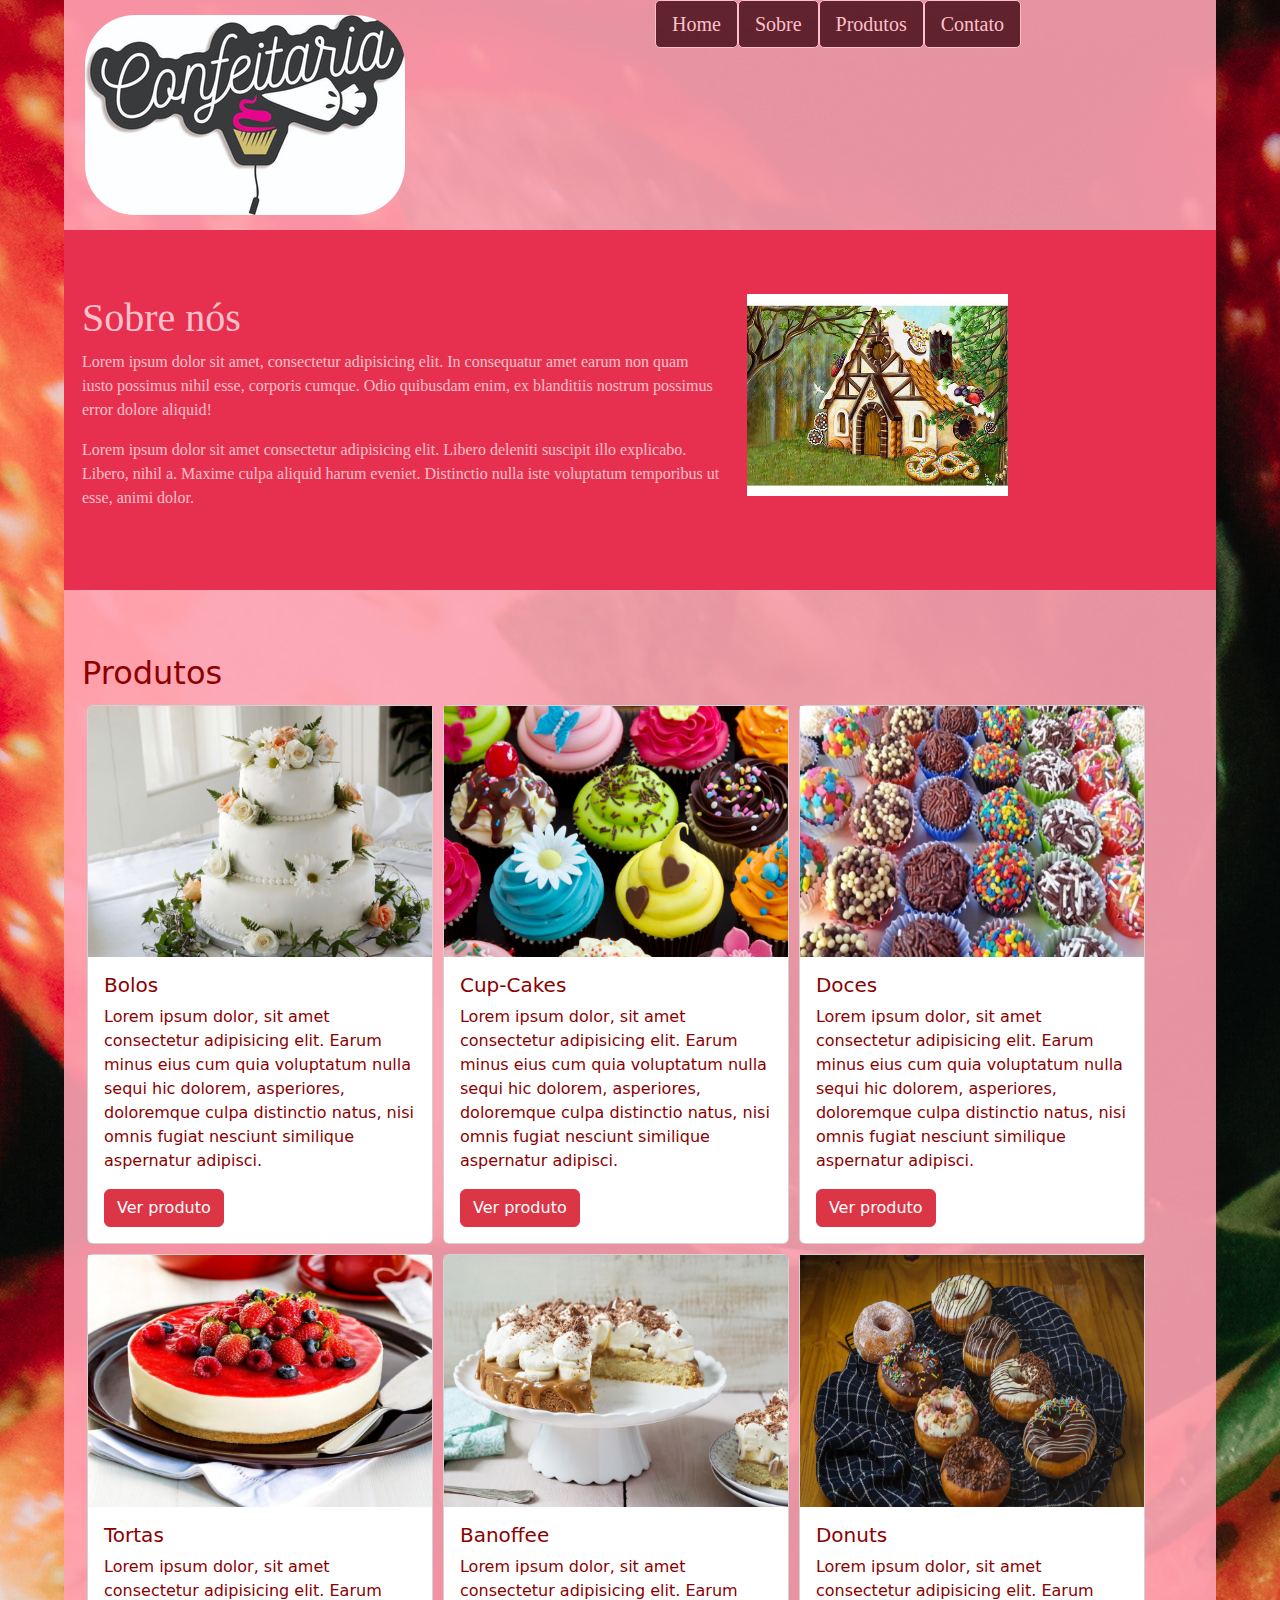
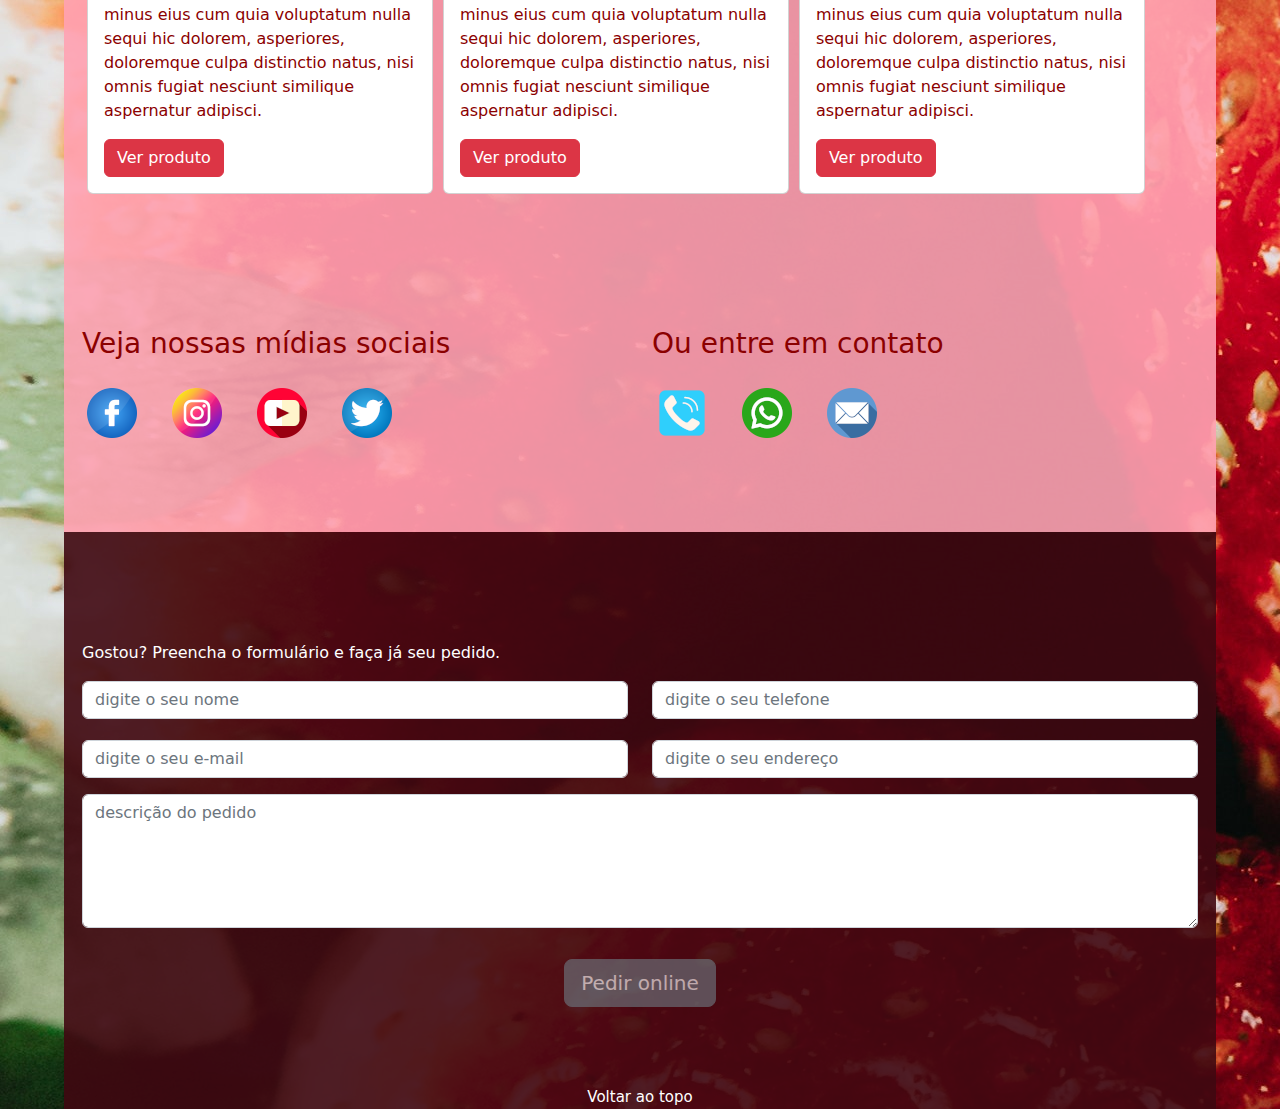
<file: projeto-1/index.html>
<!DOCTYPE html>
<html lang="pt-br">
<head>
    <meta charset="UTF-8">
    <meta http-equiv="X-UA-Compatible" content="IE=edge">
    <meta name="viewport" content="width=device-width, initial-scale=1.0">
    <link rel="stylesheet" href="./bootstrap/css/bootstrap.min.css">
    <link rel="stylesheet" href="./css/styleCustom.css">
    <title>Doces e Bolos</title>
</head>
<body>
    <div class="main">
        <header id="top">
            <div class="container">
                <div class="row">
                    <div class="col" id="log">
                        <img src="./img/doces.jpg" alt="logo">
                    </div>
                    <div class="col">
                        <ul class="nav">
                            <li class="nav-item"><a class="nav-link active">Home</a></li>
                            <li class="nav-item"><a class="nav-link" href="#sobre">Sobre</a></li>
                            <li class="nav-item"><a class="nav-link" href="#produtos">Produtos</a></li>
                            <li class="nav-item"><a class="nav-link" href="#contato">Contato</a></li>
                        </ul>
                    </div>
                </div>
            </div>
        </header>
        <section id="sobre">
            <div class="container">
                <div class="row">
                    <div class="col-md-7 col-sm-12" id="sobreNos">
                        <h1>Sobre nós</h1>
                        <p>Lorem ipsum dolor sit amet, consectetur adipisicing elit. In consequatur amet earum non quam iusto possimus nihil esse, corporis cumque. Odio quibusdam enim, ex blanditiis nostrum possimus error dolore aliquid!</p><p>Lorem ipsum dolor sit amet consectetur adipisicing elit. Libero deleniti suscipit illo explicabo. Libero, nihil a. Maxime culpa aliquid harum eveniet. Distinctio nulla iste voluptatum temporibus ut esse, animi dolor.</p>
                    </div>
                    <div class="col-md-3 col-sm-12">
                        <img src="./img/casadoce.jpg" alt="casa" class="img-fluid">
                    </div>
                </div>
            </div>
        </section>
        <section id="produtos">
            <div class="container">
                <div class="row">
                    <div class="col">
                        <h2>Produtos</h2>
                        <div class="card">
                            <img src="./img/bolo.jpg" alt="bolo" class="fluid">
                            <div class="card-body">
                                <h5 class="card-title">Bolos</h5>
                                <p class="card-text">Lorem ipsum dolor, sit amet consectetur adipisicing elit. Earum minus eius cum quia voluptatum nulla sequi hic dolorem, asperiores, doloremque culpa distinctio natus, nisi omnis fugiat nesciunt similique aspernatur adipisci.</p>
                                <a class="btn btn-danger" data-bs-toggle="modal" data-bs-target="#modal-1">Ver produto</a>
                            </div>
                        </div>
                        <div class="card">
                            <img src="./img/cupcake.jpg" alt="cupcake" class="fluid">
                            <div class="card-body">
                                <h5 class="card-title">Cup-Cakes</h5>
                                <p class="card-text">Lorem ipsum dolor, sit amet consectetur adipisicing elit. Earum minus eius cum quia voluptatum nulla sequi hic dolorem, asperiores, doloremque culpa distinctio natus, nisi omnis fugiat nesciunt similique aspernatur adipisci.</p>
                                <a class="btn btn-danger" data-bs-toggle="modal" data-bs-target="#modal-2">Ver produto</a>
                            </div>
                        </div>
                        <div class="card">
                            <img src="./img/docinhos.jpg" alt="doce" class="fluid">
                            <div class="card-body">
                                <h5 class="card-title">Doces</h5>
                                <p class="card-text">Lorem ipsum dolor, sit amet consectetur adipisicing elit. Earum minus eius cum quia voluptatum nulla sequi hic dolorem, asperiores, doloremque culpa distinctio natus, nisi omnis fugiat nesciunt similique aspernatur adipisci.</p>
                                <a class="btn btn-danger" data-bs-toggle="modal" data-bs-target="#modal-3">Ver produto</a>
                            </div>
                        </div>
                        <div class="card">
                            <img src="./img/torta.jpg" alt="torta" class="fluid">
                            <div class="card-body">
                                <h5 class="card-title">Tortas</h5>
                                <p class="card-text">Lorem ipsum dolor, sit amet consectetur adipisicing elit. Earum minus eius cum quia voluptatum nulla sequi hic dolorem, asperiores, doloremque culpa distinctio natus, nisi omnis fugiat nesciunt similique aspernatur adipisci.</p>
                                <a class="btn btn-danger" data-bs-toggle="modal" data-bs-target="#modal-4">Ver produto</a>
                            </div>
                        </div>
                        <div class="card">
                            <img src="./img/banoff (1).jpg" alt="banoffee" class="fluid">
                            <div class="card-body">
                                <h5 class="card-title">Banoffee</h5>
                                <p class="card-text">Lorem ipsum dolor, sit amet consectetur adipisicing elit. Earum minus eius cum quia voluptatum nulla sequi hic dolorem, asperiores, doloremque culpa distinctio natus, nisi omnis fugiat nesciunt similique aspernatur adipisci.</p>
                                <a class="btn btn-danger" data-bs-toggle="modal" data-bs-target="#modal-5">Ver produto</a>
                            </div>
                        </div>
                        <div class="card">
                            <img src="./img/donuts.jpg" alt="donuts" class="fluid">
                            <div class="card-body">
                                <h5 class="card-title">Donuts</h5>
                                <p class="card-text">Lorem ipsum dolor, sit amet consectetur adipisicing elit. Earum minus eius cum quia voluptatum nulla sequi hic dolorem, asperiores, doloremque culpa distinctio natus, nisi omnis fugiat nesciunt similique aspernatur adipisci.</p>
                                <a class="btn btn-danger" data-bs-toggle="modal" data-bs-target="#modal-6">Ver produto</a>
                            </div>
                        </div>
                    </div>
                </div>
            </div>
        </section>
        <section id="contato">
            <div class="container">
                <div class="row">
                    <div class="navegacao col-sm-6 sm-12">
                        <h3>Veja nossas mídias sociais</h3>
                        <nav><a href=""><img src="./img/facebook.png" alt="facebook"></a></nav>
                        <nav><a href=""><img src="./img/instagram.png" alt="instagram"></a></nav>
                        <nav><a href=""><img src="./img/youtube.png" alt="youtube"></a></nav>
                        <nav><a href=""><img src="./img/twitter.png" alt="twitter"></a></nav>
                    </div>   
                    <div class="navegacao col-sm-6 sm-12">
                        <h3>Ou entre em contato</h3>
                        <nav><a href=""><img src="./img/telefone.png" alt="telefone"></a></nav>
                        <nav><a href=""><img src="./img/whatsapp.png" alt="whatsapp"></a></nav>
                        <nav><a href=""><img src="./img/email.png" alt="email"></a></nav> 
                    </div>
                </div>
            </div>
            <div class="modal fade" id="modal-1">
                <div class="modal-dialog">
                    <div class="modal-content">
                        <div class="modal-header">
                            <h5 class="modal-title">Bolo</h5>
                            <button class="btn-close" data-bs-dismiss="modal" aria-label="Close"></button>
                        </div>
                        <div class="modal-body">
                            <h6>Preço 1kg</h6>
                            <table class="table-hover">
                                
                                <tr>
                                    <td>Bolo de morango</td>
                                    <td>R$ 39,00</td>
                                </tr>
                                <tr>
                                    <td>Bolo de chocolate</td>
                                    <td>R$ 44,00</td>
                                </tr>
                                <tr>
                                    <td>Bolo de baunilha</td>
                                    <td>R$ 35,00</td>
                                </tr>
                            </table>
                        </div>
                        <div class="modal-footer">
                            <button type="button" class="btn btn-secondary" data-bs-dismiss="modal" aria-label="Close">Close</button>
                        </div>
                    </div>   
                </div>
            </div>
            <div class="modal fade" id="modal-2">
                <div class="modal-dialog">
                    <div class="modal-content">
                        <div class="modal-header">
                            <h5 class="modal-title">Cup Cake</h5>
                            <button class="btn-close" data-bs-dismiss="modal" aria-label="Close"></button>
                        </div>
                        <div class="modal-body">
                            <h6>Confira os tamanhos e os preços</h6>
                            <table class="table-hover">
                                <tr>
                                    <th>Tamanho</th>
                                    <th>Valor</th>
                                </tr>
                                <tr>
                                    <td>Copo pequeno</td>
                                    <td>R$ 3,00</td>
                                </tr>
                                <tr>
                                    <td>Copo médio</td>
                                    <td>R$ 5,00</td>
                                </tr>
                                <tr>
                                    <td>Copo grande</td>
                                    <td>R$ 8,00</td>
                                </tr>
                            </table>
                        </div>
                        <div class="modal-footer">
                            <button type="button" class="btn btn-secondary" data-bs-dismiss="modal" aria-label="Close">Close</button>
                        </div>
                    </div>   
                </div>
            </div>
            <div class="modal fade" id="modal-3">
                <div class="modal-dialog">
                    <div class="modal-content">
                        <div class="modal-header">
                            <h5 class="modal-title">Doces</h5>
                            <button class="btn-close" data-bs-dismiss="modal" aria-label="Close"></button>
                        </div>
                        <div class="modal-body">
                            <h6>Confira os preços</h6>
                            <table class="table-hover">
                                <tr>
                                    <td>50 doces</td>
                                    <td>R$ 75,00</td>
                                </tr>
                                <tr>
                                    <td>100 doces</td>
                                    <td>R$ 120,00</td>
                                </tr>
                                <tr>
                                    <td>150 doces</td>
                                    <td>R$ 180,00</td>
                                </tr>
                            </table>
                        </div>
                        <div class="modal-footer">
                            <button type="button" class="btn btn-secondary" data-bs-dismiss="modal" aria-label="Close">Close</button>
                        </div>
                    </div>   
                </div>
            </div> 
            <div class="modal fade" id="modal-4">
                <div class="modal-dialog">
                    <div class="modal-content">
                        <div class="modal-header">
                            <h5 class="modal-title">Tortas</h5>
                            <button class="btn-close" data-bs-dismiss="modal" aria-label="Close"></button>
                        </div>
                        <div class="modal-body">
                            <h6>Unidade</h6>
                            <table class="table-hover">
                                <tr>
                                    <td>Torta de morango</td>                                
                                    <td>R$ 35,00</td>
                                </tr>
                                <tr>
                                    <td>Torta de maracujá</td>
                                    <td>R$ 30,00</td>
                                </tr>
                                <tr>
                                    <td>Torta de limão</td>
                                    <td>R$ 25,00</td>
                                </tr>
                            </table>
                        </div>
                        <div class="modal-footer">
                            <button type="button" class="btn btn-secondary" data-bs-dismiss="modal" aria-label="Close">Close</button>
                        </div>
                    </div>   
                </div>
            </div>
            <div class="modal fade" id="modal-5">
                <div class="modal-dialog">
                    <div class="modal-content">
                        <div class="modal-header">
                            <h5 class="modal-title">Banoffee</h5>
                            <button class="btn-close" data-bs-dismiss="modal" aria-label="Close"></button>
                        </div>
                        <div class="modal-body">
                            <h6>Preço por kg</h6>
                            <table class="table-hover"> 
                                <tr>
                                    <td>1 kg</td>
                                    <td>R$ 40,00</td>
                                </tr>
                                <tr>
                                    <td>3 kg</td>
                                    <td>R$ 110,00</td>
                                </tr>
                                <tr>
                                    <td>5 kg</td>
                                    <td>R$ 180,00</td>
                                </tr>
                            </table>
                        </div>
                        <div class="modal-footer">
                            <button type="button" class="btn btn-secondary" data-bs-dismiss="modal" aria-label="Close">Close</button>
                        </div>
                    </div>   
                </div>
            </div>
            <div class="modal fade" id="modal-6">
                <div class="modal-dialog">
                    <div class="modal-content">
                        <div class="modal-header">
                            <h5 class="modal-title">Donuts</h5>
                            <button class="btn-close" data-bs-dismiss="modal" aria-label="Close"></button>
                        </div>
                        <div class="modal-body">
                            <h6>Unidade</h6>
                            <table class="table-hover">
                                <tr>
                                    <td>Morango</td>
                                    <td>R$ 5,00</td>
                                </tr>
                                <tr>
                                    <td>Chocolate</td>
                                    <td>R$ 5,00</td>
                                </tr>
                                <tr>
                                    <td>Creme</td>
                                    <td>R$ 3,00</td>
                                </tr>
                            </table>
                        </div>
                        <div class="modal-footer">
                            <button type="button" class="btn btn-secondary" data-bs-dismiss="modal" aria-label="Close">Close</button>
                        </div>
                    </div>   
                </div>
            </div>
        </section>  
    </div>
    <div class="rodape">
        <section>
            <div class="container">
                <div class="mensagem">
                    <div class="telaMensagem">
                    </div>
                </div>
                <p>Gostou? Preencha o formulário e faça já seu pedido.</p>
                <form class="form">
                    <div class="row">
                        <div class="col">
                            <div class="input-group">
                                <input class="form-control" type="text" name="nome" placeholder="digite o seu nome" id="obrigatorio-1" onchange="disableButton()">
                            </div>
                        </div>
                        <div class="col">
                            <div class="input-group">
                                <input class="form-control" type="text" name="telefone" placeholder="digite o seu telefone" id="obrigatorio-2" onkeypress="return event.charCode >= 48 && event.charCode <= 57" onchange="disableButton()">
                            </div>
                        </div>
                    </div>
                    <div class="mensagem-email"></div>
                    <div class="row">
                        <div class="col">
                            <div class="input-group">
                                <input class="form-control" type="text" name="email" placeholder="digite o seu e-mail" id="obrigatorio-3" onchange="disableButton()">
                            </div>
                           
                        </div>
                        <div class="col">
                            <div class="input-group">
                                <input class="form-control" type="text" name="endereço" placeholder="digite o seu endereço" id="obrigatorio-4" onchange="disableButton()">
                            </div>
                        </div>
                    </div>
                    <div class="row">
                        <div class="col">
                            <div class="input-group">
                                <textarea class="form-control" rows="5" placeholder="descrição do pedido"></textarea>
                            </div>
                        </div>
                    </div>
                    <div class="botao">
                        <button class="btn btn-lg btn-secondary" id="btn" disabled>Pedir online</button>
                    </div>
                </form>
                
            </div>
        </section>
        <div class="top">
            <a href="#top">Voltar ao topo</a>
        </div>
    </div>
    <script src="./js/script.js"></script>
    <script src="./bootstrap/js/bootstrap.bundle.min.js"></script>
</body>
</html>
</file>
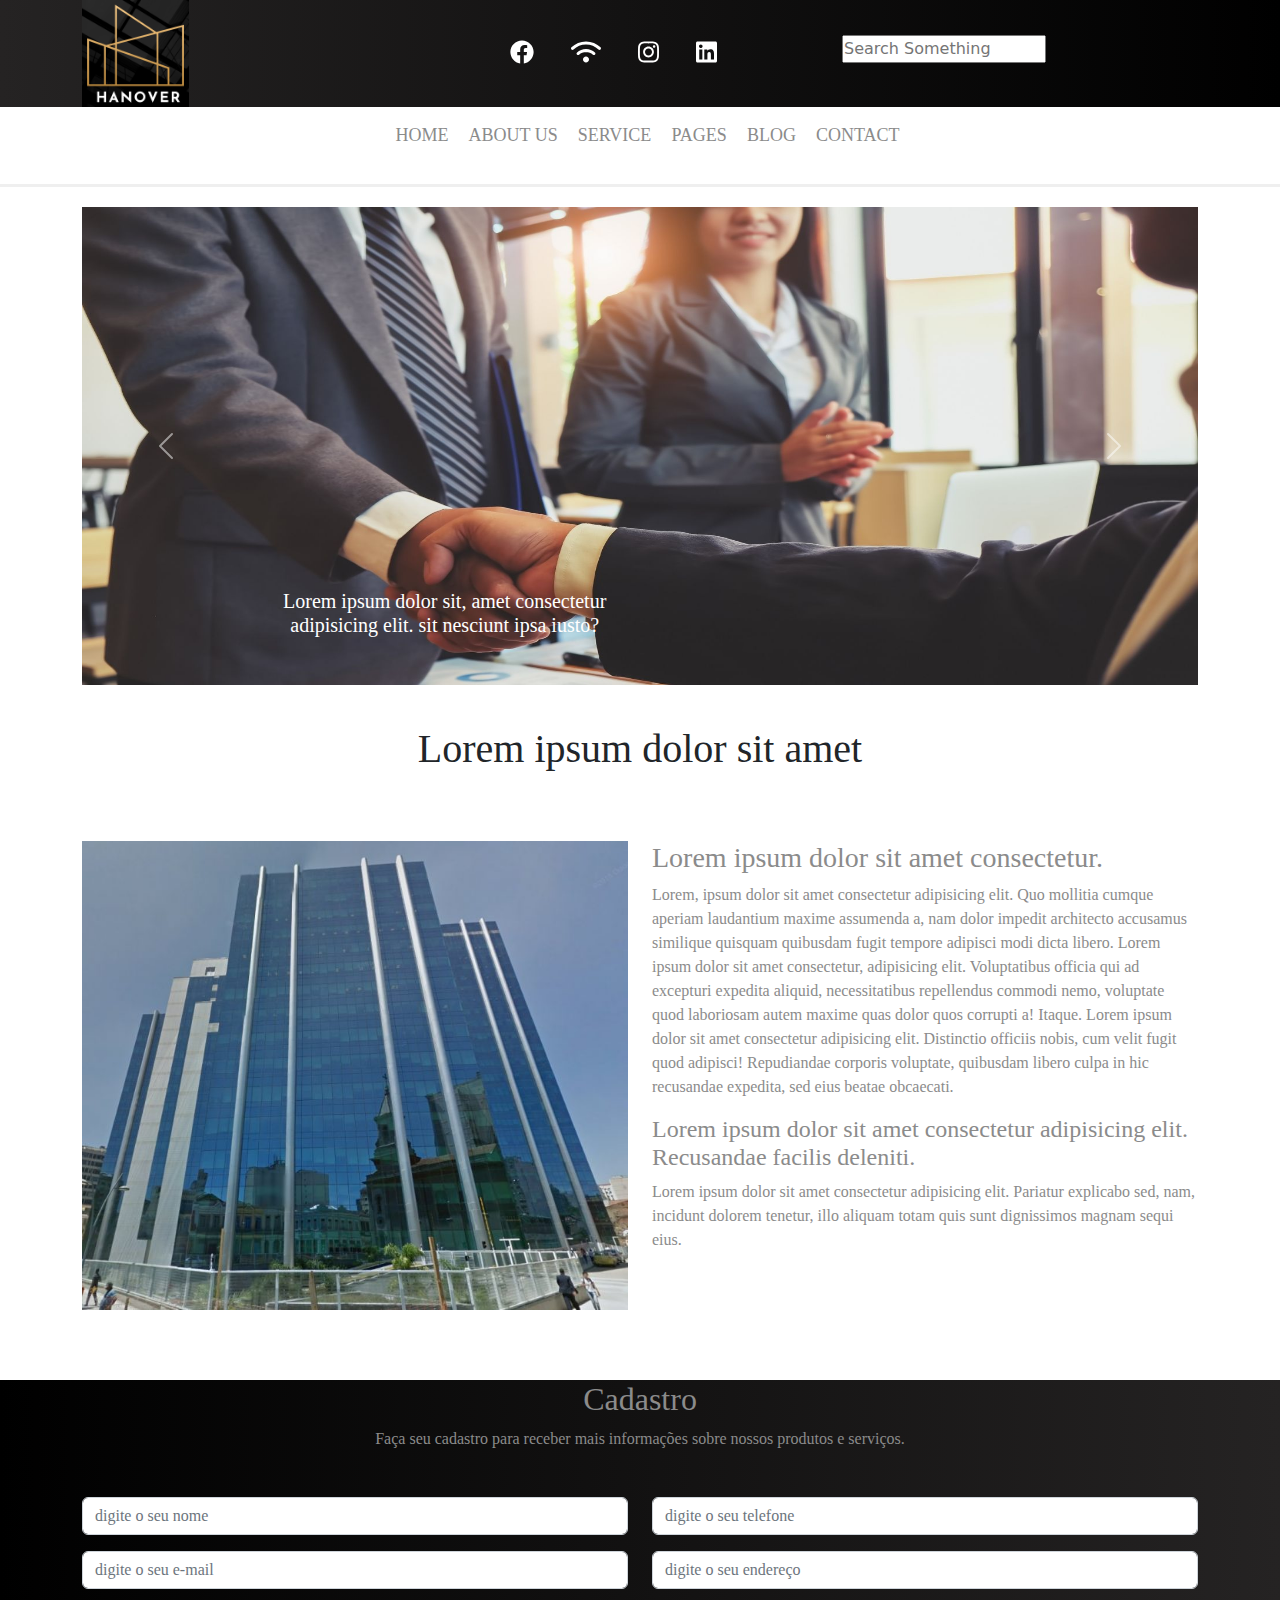
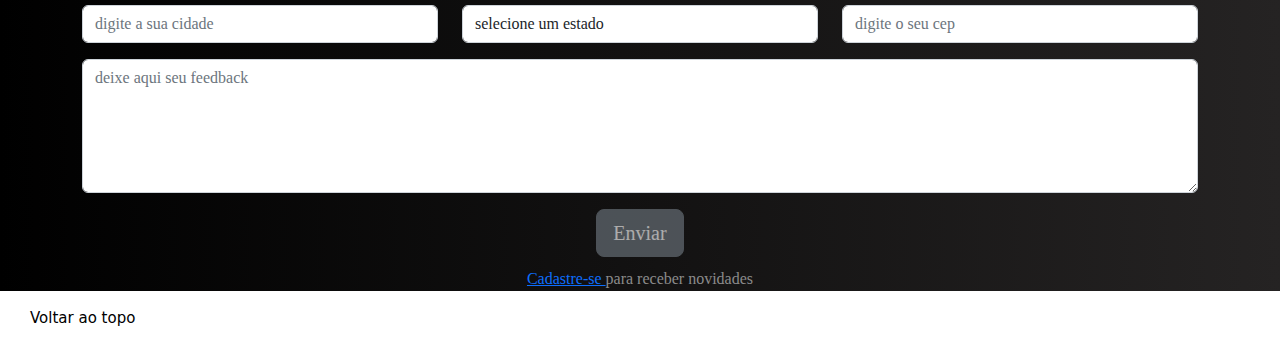
<file: projeto-2/index.html>
<!DOCTYPE html>
<html lang="pt-br">
<head>
    <meta charset="UTF-8">
    <meta http-equiv="X-UA-Compatible" content="IE=edge">
    <meta name="viewport" content="width=device-width, initial-scale=1.0">
    <link rel="stylesheet" href="./css/style.css">
    <link rel="stylesheet" href="./libs/bootstrap/css/bootstrap.min.css">
    <link rel="stylesheet" href="./libs/fontawesome/css/fontawesome.min.css">
    <title>Site de Negócios</title>
</head>
<body>
    <header id="top">
        <div class="container">
            <div class="row">
                <div class="col-sm-4 md-12">
                    <img src="./img/logo.png" alt="logo" id="logo">
                </div>
                <div class="col-sm-4 md-12" id="sociais">
                    <ul>
                        <li><a href=""><i class="fa-brands fa-facebook"></i></a></li>
                        <li><a href=""><i class="fa-solid fa-wifi"></i></a></li>
                        <li><a href=""><i class="fa-brands fa-instagram"></i></a></li>
                        <li><a href=""><i class="fa-brands fa-linkedin"></i></a></li>
                    </ul>
                </div>
                <div class="col-4 sm-12" id="busca">
                    <input placeholder="Search Something" type="text">
                </div>
            </div>
        </div>
    </header>
    <section class="urls">
        <div class="container">
            <div class="row" id="menu">
                    <ul>
                        <li><a href="">Home</a></li>
                        <li><a href="">About us</a></li>
                        <li><a href="">Service</a></li>
                        <li><a href="">Pages</a></li>
                        <li><a href="">Blog</a></li>
                        <li><a href="">Contact</a></li>
                    </ul>
            </div>
        </div>
    </section>
    <section id="slide">
        <div class="container">
            <div id="carouselExampleFade" class="carousel slide carousel-fade" data-bs-ride="carousel">
                <div class="carousel-inner">
                    <div class="carousel-item active">
                        <div class="ratio ratio-21x9">
                            <img src="./img/negocio.jpg" class="d-block w-100" alt="...">
                        </div>
                        <div class="carousel-caption">
                            <h5 class="col-6" style="font-family: Cambria, Cochin;">Lorem ipsum dolor sit, amet consectetur adipisicing elit. sit nesciunt ipsa iusto?</h5>
                        </div>
                    </div>
                    <div class="carousel-item">
                        <div class="ratio ratio-21x9">
                            <img src="./img/negocio1.jpg" class="d-block w-100" alt="...">
                        </div>
                        <div class="carousel-caption">
                            <h5 style="font-family: Cambria, Cochin;">Lorem ipsum, dolor</h5>
                            <p style="font-family: Cambria, Cochin;">Mollitia labore laborum blanditiis repudiandae cumque distinctio culpa.</p>
                        </div>
                    </div>
                    <div class="carousel-item">
                        <div class="ratio ratio-21x9">
                            <img src="./img/negocio2.jpg" class="d-block w-100" alt="...">
                        </div>
                        <div class="carousel-caption">
                            <h5 style="font-family: Cambria, Cochin;">Lorem ipsum, dolor</h5>
                        </div>
                    </div>
                </div>
                <button class="carousel-control-prev" type="button" data-bs-target="#carouselExampleFade" data-bs-slide="prev">
                    <span class="carousel-control-prev-icon" aria-hidden="true"></span>
                    <span class="visually-hidden">Previous</span>
                </button>
                <button class="carousel-control-next" type="button" data-bs-target="#carouselExampleFade" data-bs-slide="next">
                    <span class="carousel-control-next-icon" aria-hidden="true"></span>
                    <span class="visually-hidden">Next</span>
                </button>
            </div>
        </div>
    </section>
    <section id="title">
        <div class="container">
            <div class="row">
                <h1>Lorem ipsum dolor sit amet</h1>
            </div>
        </div>
    </section>
    <section id="info">
        <div class="container">
            <div class="row">
                <div class="col-md-6 col-sm-12" id="predio">
                    <img src="./img/predio.jpg" alt="predio">
                </div>
                <div class="col-md-6 col-sm-12">
                    <h3>Lorem ipsum dolor sit amet consectetur.</h3>
                    <p>Lorem, ipsum dolor sit amet consectetur adipisicing elit. Quo mollitia cumque aperiam laudantium maxime assumenda a, nam dolor impedit architecto accusamus similique quisquam quibusdam fugit tempore adipisci modi dicta libero. Lorem ipsum dolor sit amet consectetur, adipisicing elit. Voluptatibus officia qui ad excepturi expedita aliquid, necessitatibus repellendus commodi nemo, voluptate quod laboriosam autem maxime quas dolor quos corrupti a! Itaque. Lorem ipsum dolor sit amet consectetur adipisicing elit. Distinctio officiis nobis, cum velit fugit quod adipisci! Repudiandae corporis voluptate, quibusdam libero culpa in hic recusandae expedita, sed eius beatae obcaecati.</p>
                    <h4>Lorem ipsum dolor sit amet consectetur adipisicing elit. Recusandae facilis deleniti.</h4>
                    <p>Lorem ipsum dolor sit amet consectetur adipisicing elit. Pariatur explicabo sed, nam, incidunt dolorem tenetur, illo aliquam totam quis sunt dignissimos magnam sequi eius.</p>
                </div>
            </div>
        </div>
    </section>
    <section id="cadastro">
        <div class="container" >
            <div class="row">
                <div class="col-md-12 col-sm-12">
                    <h2>Cadastro</h2>
                    <p>Faça seu cadastro para receber mais informações sobre nossos produtos e serviços.</p>
                    <div class="mensagem">
                        <div class="telaMensagem">
                        </div>
                    </div>
                </div>
            </div>
            <form class="form">
                <div class="row">
                    <div class="col">
                        <div class="input-group">
                            <input class="form-control" type="text" name="nome" placeholder="digite o seu nome" id="obrigatorio-1" onchange="disableButton()">
                        </div>
                    </div>
                    <div class="col">
                        <div class="input-group">
                            <input class="form-control" type="text" name="telefone" placeholder="digite o seu telefone" id="obrigatorio-2" onkeypress="return event.charCode >= 48 && event.charCode <= 57" onchange="disableButton()">
                        </div>
                    </div>      
                </div>
                <div class="row">
                    <div class="col">
                        <div class="input-group">
                            <input type="text" class="form-control" name="email" placeholder="digite o seu e-mail" id="obrigatorio-3" onchange="disableButton()">
                        </div>
                    </div>
                    <div class="col">
                        <div class="input-group">
                            <input type="text" class="form-control" name="endereço" placeholder="digite o seu endereço" id="obrigatorio-4" onchange="disableButton()">
                        </div>
                    </div>
                </div>
                <div class="row">
                    <div class="col">
                        <div class="input-group">
                            <input class="form-control" type="text" name="cidade" placeholder="digite a sua cidade" id="obrigatorio-5" onchange="disableButton()">
                        </div>
                    </div>
                    <div class="col">
                        <div class="input-group">
                            <select class="form-control" name="estado" id="obrigatorio-6" onchange="disableButton()">
                                <option value="" style="font-family: Cambria, Cochin;">selecione um estado</option>
                                <option value="sp">SP</option>
                                <option value="rj">RJ</option>
                                <option value="mg">MG</option>
                            </select>
                        </div>
                    </div>
                    <div class="col">
                        <div class="input-group">
                            <input class="form-control" type="text" name="cep" placeholder="digite o seu cep" id="obrigatorio-7" onchange="disableButton()">
                        </div> 
                    </div>     
                </div>
                <div class="row">
                    <div class="col">
                        <div class="input-group">
                            <textarea class="form-control" rows="5" placeholder="deixe aqui seu feedback"></textarea>
                        </div>
                    </div>
                </div>
                <div class="botao">
                    <button class="btn btn-lg btn-secondary" id="btn" disabled>Enviar</button>
                </div>
            </form>
            <p><a href="#cadastro" data-bs-toggle="modal" data-bs-target="#modal-1">Cadastre-se </a>para receber novidades</p>
        </div>
    </section>

    <div class="modal fade" id="modal-1">
        <div class="modal-dialog">
            <div class="modal-content">
                <div class="modal-header">
                    <h5 class="modal-title">Inscrever-me na lista</h5>
                    <button class="btn-close" data-bs-dismiss="modal" aria-label="Close"></button>
                </div>
                <div class="modal-body">
                    <h6>Preencha os campos para receber novidades e promoções</h6>
                    <form class="form-inline">
                        <div class="row">
                            <div class="form-group col-4">
                                <input type="text" class="form-control form-control-sm mb-2" name="nome" placeholder="nome" required>
                            </div>
                            <div class="form-group col-4">
                                <input type="text" class="form-control form-control-sm mb-2" name="email" placeholder="email" required>
                            </div>
                            <div class="form-group col-4">
                                <button type="submit" class="btn btn-sm btn-success">Receber novidades</button>
                            </div>
                        </div>
                    </form>
                </div>
                <div class="modal-footer">
                    <button type="button" class="btn btn-secondary mb-2" data-bs-dismiss="modal">Fechar</button>
                </div>
            </div>
        </div>
    </div>

    <footer class="top">
        <p><a href="#top">Voltar ao topo</a></p>
    </footer>

    <script src="./js/script.js"></script>
    <script src="./libs/bootstrap/js/bootstrap.bundle.min.js"></script>
    <script src="./libs/fontawesome/js/all.min.js"></script>
</body>
</html>
</file>
<file: projeto-1/css/styleCustom.css>
* {
    padding: 0;
    margin: 0;
}

body {
    background: url(../img/img_used/strawberry.jpg);
}

section {
    padding-top: 4rem;
    padding-bottom: 4rem;
}

li {
    background-color: rgba(63, 8, 17, 0.8);
    border: 1px solid pink;
    border-radius: 5px;
}

.main {
    width: 90%;
    height: auto;
    margin-left: 5%;
    margin-right: 1%;
    background-color: rgba(255, 162, 178, 0.9);
}

#log {
    padding: 15px;
}

#log img {
    border-radius: 50px;
    cursor: pointer;
}

nav  {
    display: inline;
}

.nav a {
    font-size: 20px;
    font-family: cursive;
    color: pink;
}

.nav a:hover {
    color: red;
}

#sobre {
    font-family: cursive;
    background-color: #e7304f;
    color: pink;
}

#produtos {
    color: darkred;
}

.card {
    width: 31%;
    float: left;
    margin: 5px;
}

.modal-body td {
    padding-right: 50px;
}

.navegacao img {
    padding-left: 5px;
    padding-right: 25px;
    margin-top: 20px;
    margin-bottom: 30px;
}

h3 {
    color:rgb(139, 0, 0);
}

input,
textarea {
    margin-bottom: 1rem;
}

.top {
    width: 100%;
    font-size: 15px;
    text-align: center;
}

.top a {
    text-decoration: none;
    color: white;
}

.rodape {
    width: 90%;
    height: auto;
    margin-left: 5%;
    margin-right: 1%;
    background-color: rgba(63, 8, 17, 0.9);
    color: white;
}

.telaMensagem, .mensagem-email {
    font-size: 1rem;
    margin-bottom: 5px;
    text-align: center;
    height: auto;
    width: 300px;
    background-color: white;
    color: red;
    font-weight: 600px;
    border-radius: 8px;
}

.mensagem {
    width: 100%;
    padding: 20px;
    text-align: center;
}

.botao {
    width: 100%;
    padding: 15px;
    text-align: center;
}

button:disabled {
    opacity: .4;
    cursor: default;
}


.erro {
    border-color: #f00;
}

@media(max-width: 480px) {
    body {
        min-width:320px;
    }

    .main {
        width: 90%;
        text-align: center;
        align-items: center;
        overflow: hidden;
    }

    .rodape {
        width: 90%;
        text-align: center;
        align-items: center;
        overflow: hidden;
    }

    #btn {
        font-size: 15px;
    }

    #log {
        margin: 10px 10px;
    }

    .card {
        width: 98% !important;
        float: left;
    }

    .card p {
        font-size: 14px !important;
    }

    .col {
        flex: auto;
    }

    .telaMensagem {
        width: 100%;
    }

    .mensagem-email {
        width: 100% !important;
    }
}

@media(max-width: 768px) {
    body {
        min-width: 481px;
    }

    .main {
        width: 90%;
        text-align: center;
        overflow: hidden;
    }

    .rodape {
        width: 90%;
        text-align: center;
        align-items: center;
        overflow: hidden;
    }

    #btn {
        font-size: 15px;
    }

    #log {
        margin: 10px 10px;
    }

    .col-sm-12 {
        width: 100%;
    }

    .card {
        width: 47%;
        float: left;
    }

    .card p {
        font-size: 12px;
    }

    .col-sm-6 {
        width: 100%;
    }

    .telaMensagem {
        width: 100%;
    }

    .mensagem-email {
        width: 190px;
    }
}
</file>
<file: projeto-2/css/style.css>
* {
    padding: 0;
    margin: 0;
}

header {
    background-image: linear-gradient(to left, black, #252323);
}

#logo {
    width: 30%;
}

#sociais ul li {
    display: inline-block;
    padding: 1rem;
    margin-top: 1.5rem;
}

.fa-facebook, .fa-wifi {
    font-size: 1.5rem;
    color: #fff;
}

.fa-instagram, .fa-linkedin {
    font-size: 1.5rem;
    color: #fff;
}

#busca {
    margin-top: 2.2rem;
}

/* aqui termina o header */



.urls {
    height: 80px;
    border-bottom: 3px solid #efefef;
    margin-bottom: 20px;
    text-align: center;
}

#menu ul li {
    display: inline-block;
    margin-left: 15px;
    margin-top: 15px;
}

#menu ul li a {
    font-family: Cambria, Cochin;
    color: #8b8b8b;
    text-decoration: none;
    font-size: 18px;
    text-transform: uppercase;
}

#menu ul li:hover {
    border-bottom: 3px solid #00bac6;
    height: 50px;
}

#menu ul li a:hover {
    color: #00bac6;
}

.busca {
    margin-top: 15px;
    text-align: center;
}

.busca input {
    background-image: url(../img/img_used/icone-search.png);
    background-repeat: no-repeat;
    background-position: 96%;
    border: 1px solid #d6d6d6;
}

#title {
    font-family: Cambria, Cochin;
    margin: 40px 40px;
    text-align: center;
}

#info {
    padding: 20px;
    font-family: Cambria, Cochin;
    color: #8b8b8b;
}

#predio img {
    width: 100%;
}

#cadastro {
    font-family: Cambria, Cochin;
    margin-top: 50px;
    text-align: center;
    background-image: linear-gradient(to right, black, #252323);
    color: #8b8b8b;
}

input, select,
textarea {
    margin-bottom: 1rem !important;
}

.botao {
    margin-bottom: 10px;
}

.top {
    width: 100%;
    height: 30px;
    font-size: 15px;
}

.top a {
    text-decoration: none;
    color: black;
    margin-left: 30px;
}

.telaMensagem {
    height: auto;
    color: darkred;
    padding: 10px;
    margin-bottom: 10px;
}

@media (max-width: 480px) {
    #logo {
        width: 100%;
    }

    #sociais {
        width: 100%;
        text-align: center;
    }

    #sociais ul li {
        margin-right: 1rem;
    }

    #busca {
        width: 100%;
        text-align: center;
    }

    form .col  {
        flex: auto;
    }
    
}

@media (max-width: 768px) {

    #logo {
        width: 100%;
    }

    #sociais {
        width: 100%;
        text-align: center;
    }

    #sociais ul li {
        margin-right: 1rem;
    }

    #busca {
        width: 100%;
        text-align: center;
    }

    form .col  {
        flex: auto;
    }
}

@media (max-width: 1024px) {

    #logo {
        width: 100%;
    }

    #sociais {
        width: 100%;
        text-align: center;
    }

    #sociais ul li {
        margin-right: 1rem;
    }

    #busca {
        width: 100%;
        text-align: center;
    }

    section .col-md-6 {
        width: 100% !important;
    }

    form .col  {
        flex: auto;
    }
}
</file>
